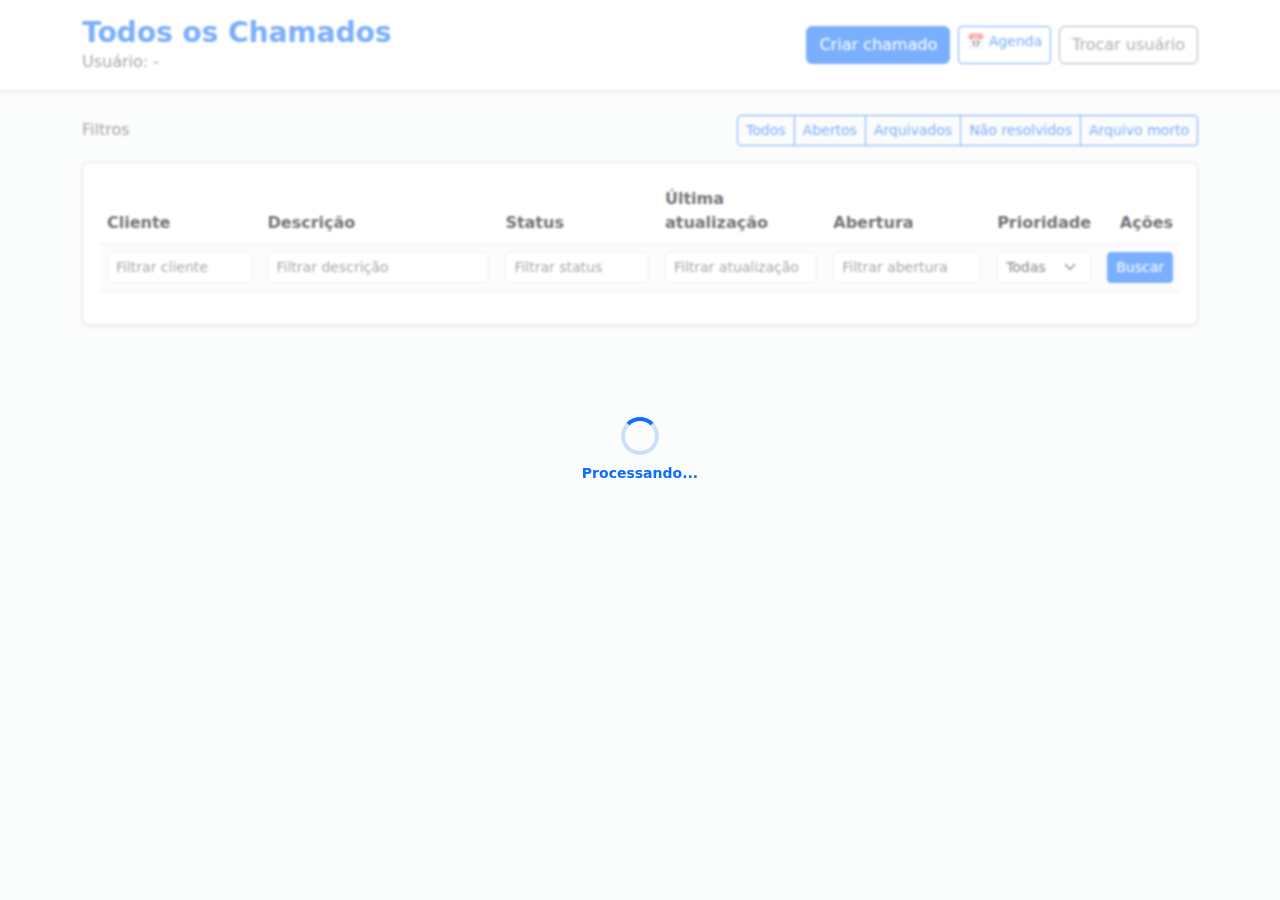
<file: index.html>
<!doctype html>
<html lang="pt-BR">
  <head>
    <meta charset="UTF-8" />
    <meta name="viewport" content="width=device-width, initial-scale=1.0" />
    <title>Painel de Chamados</title>
    <link
      href="https://cdn.jsdelivr.net/npm/bootstrap@5.3.3/dist/css/bootstrap.min.css"
      rel="stylesheet"
    />
    <link rel="stylesheet" href="assets/styles/main.css" />
  </head>
  <body class="bg-light">
    <header class="bg-white border-bottom shadow-sm">
      <div class="container py-3">
        <div class="d-flex align-items-center justify-content-between flex-wrap gap-2">
          <div>
            <h1 class="h3 mb-0 fw-semibold text-primary">Todos os Chamados</h1>
            <p class="text-muted mb-0" id="nome-usuario-cabecalho">Usuário: -</p>
          </div>
          <div class="d-flex gap-2">
            <a href="admin.html" class="btn btn-outline-primary d-none" id="btn-projetos">Projetos</a>
            <a href="create.html" class="btn btn-primary">Criar chamado</a>
            <a href="agenda.html" class="btn btn-outline-primary btn-sm" id="btn-agenda">📅 Agenda</a>
            <a href="cadastro-cliente.html" class="btn btn-outline-primary d-none" data-acao-admin="cadastrar-usuario">Cadastrar cliente</a>
            <a href="login.html" class="btn btn-outline-secondary" id="btn-trocar-usuario">Trocar usuário</a>
          </div>
        </div>
      </div>
    </header>

    <main class="container py-4">
      <section class="mb-5">
        <div class="d-flex align-items-center justify-content-between mb-3">
          <p class="text-muted mb-0">Filtros</p>
          <div class="btn-group" role="group" aria-label="Filtros rápidos">
            <button class="btn btn-outline-primary btn-sm" data-filter="status" data-value="">Todos</button>
            <button class="btn btn-outline-primary btn-sm" data-filter="status" data-value="Aberto">Abertos</button>
            <button class="btn btn-outline-primary btn-sm" data-filter="status" data-value="Arquivado">Arquivados</button>
            <button class="btn btn-outline-primary btn-sm" data-filter="status" data-value="Não resolvido">Não resolvidos</button>
            <button class="btn btn-outline-primary btn-sm" data-filter="status" data-value="Arquivo morto">Arquivo morto</button>
          </div>
        </div>

        <div class="card shadow-sm">
          <div class="card-body">
            <div class="table-responsive">
              <table class="table table-hover align-middle" id="table-chamados">
                <thead>
                  <tr>
                    <th scope="col" class="col-2">Cliente</th>
                    <th scope="col" class="col-3">Descrição</th>
                    <th scope="col" class="col-2">Status</th>
                    <th scope="col" class="col-2">Última atualização</th>
                    <th scope="col" class="col-2">Abertura</th>
                    <th scope="col" class="col-1 text-center">Prioridade</th>
                    <th scope="col" class="col-1 text-end">Ações</th>
                  </tr>
                  <tr class="filters-row">
                    <th><input type="text" class="form-control form-control-sm filter-input" data-column="client" placeholder="Filtrar cliente" /></th>
                    <th><input type="text" class="form-control form-control-sm filter-input" data-column="summary" placeholder="Filtrar descrição" /></th>
                    <th><input type="text" class="form-control form-control-sm filter-input" data-column="status" placeholder="Filtrar status" /></th>
                    <th><input type="text" class="form-control form-control-sm filter-input" data-column="lastUpdate" placeholder="Filtrar atualização" /></th>
                    <th><input type="text" class="form-control form-control-sm filter-input" data-column="openedAt" placeholder="Filtrar abertura" /></th>
                    <th>
                      <select class="form-select form-select-sm filter-select" data-column="priority">
                        <option value="">Todas</option>
                        <option value="Alta">Alta</option>
                        <option value="Média">Média</option>
                        <option value="Baixa">Baixa</option>
                      </select>
                    </th>
                    <th class="text-end"><button class="btn btn-primary btn-sm" id="btn-buscar-chamados">Buscar</button></th>
                  </tr>
                </thead>
                <tbody id="lista-chamados"></tbody>
              </table>
            </div>
          </div>
        </div>
      </section>

      <section>
        <div class="row g-3" id="grid-chamados-abertos"></div>
      </section>
    </main>

    <script src="https://cdn.jsdelivr.net/npm/bootstrap@5.3.3/dist/js/bootstrap.bundle.min.js"></script>
    <script src="assets/scripts/main.js"></script>
  </body>
</html>
</file>
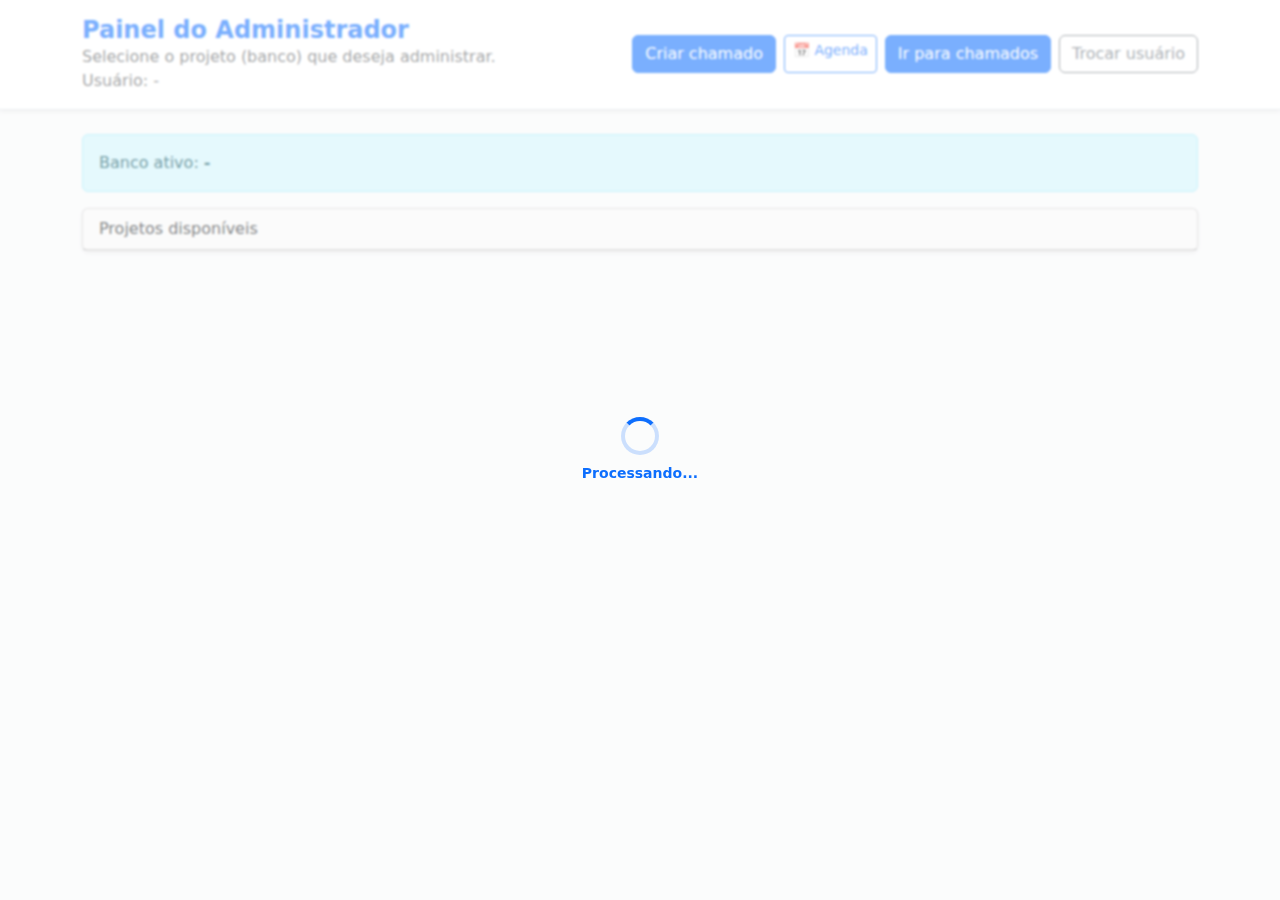
<file: admin.html>
<!doctype html>
<html lang="pt-BR">
  <head>
    <meta charset="UTF-8" />
    <meta name="viewport" content="width=device-width, initial-scale=1.0" />
    <title>Painel do Administrador</title>
    <link href="https://cdn.jsdelivr.net/npm/bootstrap@5.3.3/dist/css/bootstrap.min.css" rel="stylesheet" />
    <link rel="stylesheet" href="assets/styles/main.css" />
  </head>
  <body class="bg-light">
    <header class="bg-white border-bottom shadow-sm">
      <div class="container py-3 d-flex justify-content-between align-items-center">
        <div>
          <h1 class="h4 mb-0 fw-semibold text-primary">Painel do Administrador</h1>
          <p class="text-muted mb-0">Selecione o projeto (banco) que deseja administrar.</p>
          <p class="text-muted mb-0" id="nome-usuario-cabecalho">Usuário: -</p>
        </div>
        <div class="d-flex gap-2">
          <a href="create.html" class="btn btn-primary">Criar chamado</a>
          <a href="agenda.html" class="btn btn-outline-primary btn-sm">📅 Agenda</a>
          <a href="index.html" class="btn btn-primary">Ir para chamados</a>
          <a href="login.html" class="btn btn-outline-secondary" id="btn-trocar-usuario">Trocar usuário</a>
        </div>
      </div>
    </header>

    <main class="container py-4" id="pagina-admin">
      <div class="alert alert-info">
        Banco ativo: <strong id="banco-atual-admin">-</strong>
      </div>
      <div class="card shadow-sm">
        <div class="card-header">Projetos disponíveis</div>
        <div class="list-group list-group-flush" id="lista-projetos-admin"></div>
      </div>
    </main>

    <script src="https://cdn.jsdelivr.net/npm/bootstrap@5.3.3/dist/js/bootstrap.bundle.min.js"></script>
    <script src="assets/scripts/main.js"></script>
  </body>
</html>
</file>
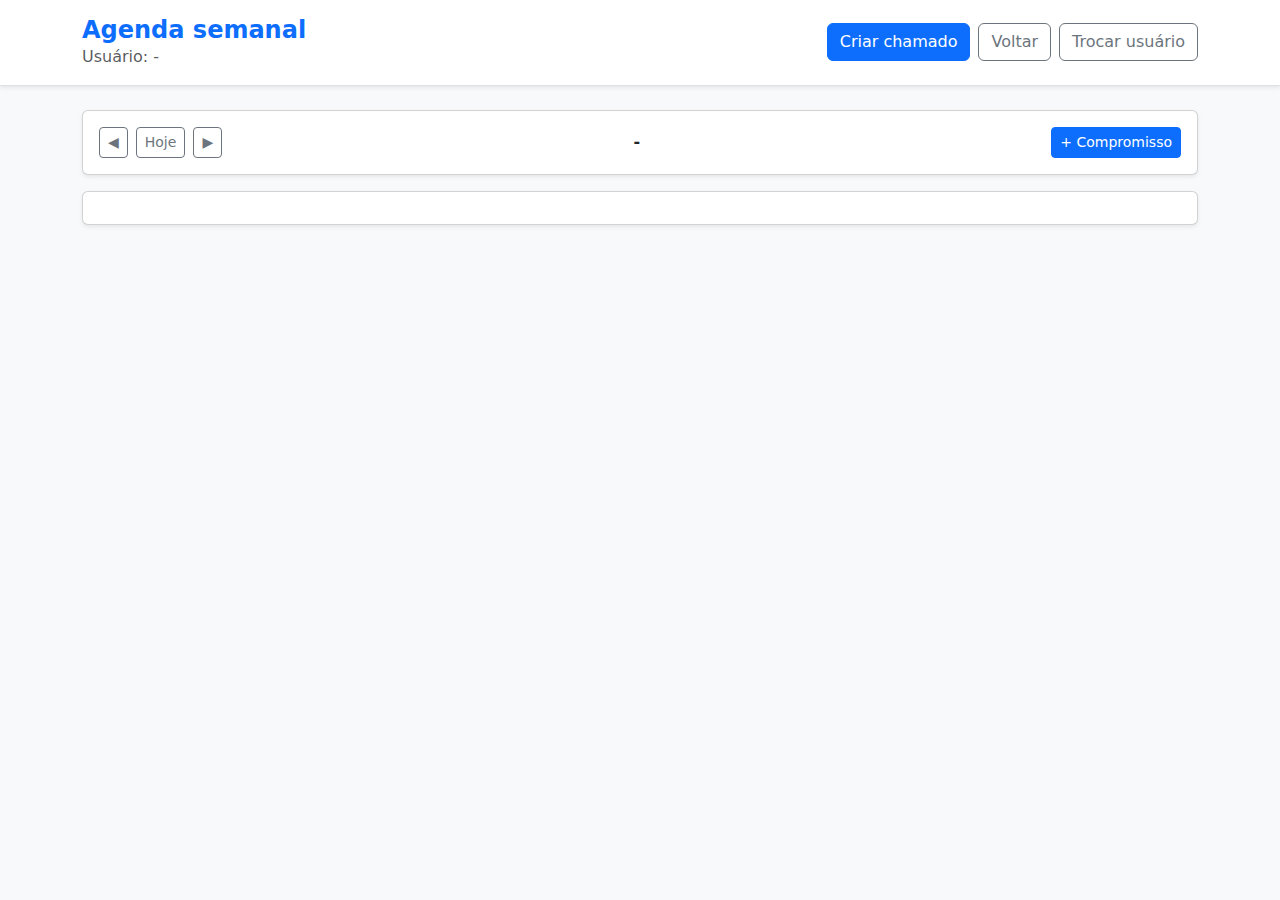
<file: agenda.html>
<!doctype html>
<html lang="pt-BR">
  <head>
    <meta charset="UTF-8" />
    <meta name="viewport" content="width=device-width, initial-scale=1.0" />
    <title>Agenda Semanal</title>
    <link href="https://cdn.jsdelivr.net/npm/bootstrap@5.3.3/dist/css/bootstrap.min.css" rel="stylesheet" />
    <link rel="stylesheet" href="assets/styles/main.css" />
  </head>
  <body class="bg-light">
    <header class="bg-white border-bottom shadow-sm">
      <div class="container py-3 d-flex justify-content-between align-items-center flex-wrap gap-2">
        <div>
          <h1 class="h4 mb-0 fw-semibold text-primary">Agenda semanal</h1>
          <p class="text-muted mb-0" id="nome-usuario-cabecalho">Usuário: -</p>
        </div>
        <div class="d-flex gap-2">
          <a href="create.html" class="btn btn-primary">Criar chamado</a>
          <a href="index.html" class="btn btn-outline-secondary">Voltar</a>
          <a href="login.html" class="btn btn-outline-secondary" id="btn-trocar-usuario">Trocar usuário</a>
        </div>
      </div>
    </header>

    <main class="container py-4" id="pagina-agenda">
      <div class="card shadow-sm mb-3">
        <div class="card-body d-flex align-items-center justify-content-between flex-wrap gap-2">
          <div class="d-flex align-items-center gap-2">
            <button type="button" class="btn btn-outline-secondary btn-sm" id="btn-semana-anterior">◀</button>
            <button type="button" class="btn btn-outline-secondary btn-sm" id="btn-semana-atual">Hoje</button>
            <button type="button" class="btn btn-outline-secondary btn-sm" id="btn-proxima-semana">▶</button>
          </div>
          <strong id="agenda-intervalo-semana">-</strong>
          <button type="button" class="btn btn-primary btn-sm" id="btn-novo-compromisso">+ Compromisso</button>
        </div>
      </div>

      <div class="card shadow-sm">
        <div class="card-body agenda-wrapper" id="agenda-semanal-grid"></div>
      </div>
    </main>

    <div class="modal fade" id="modal-compromisso" tabindex="-1" aria-hidden="true">
      <div class="modal-dialog modal-dialog-centered">
        <div class="modal-content">
          <form id="form-compromisso-agenda">
            <div class="modal-header">
              <h2 class="modal-title fs-5" id="titulo-modal-compromisso">Novo compromisso</h2>
              <button type="button" class="btn-close" data-bs-dismiss="modal" aria-label="Fechar"></button>
            </div>
            <div class="modal-body">
              <div class="vstack gap-3">
                <div>
                  <label for="agenda-titulo" class="form-label">Título</label>
                  <input type="text" class="form-control" id="agenda-titulo" required />
                </div>
                <div>
                  <label for="agenda-dia" class="form-label">Dia</label>
                  <input type="date" class="form-control" id="agenda-dia" required />
                </div>
                <div>
                  <label for="agenda-hora-inicio" class="form-label">Hora de início</label>
                  <input type="time" class="form-control" id="agenda-hora-inicio" step="1800" required />
                </div>
                <div>
                  <label for="agenda-duracao" class="form-label">Duração (minutos)</label>
                  <input type="number" class="form-control" id="agenda-duracao" min="30" step="30" required />
                  <small class="text-muted">Use blocos de 30 minutos (30, 60, 90, 120...)</small>
                </div>
              </div>
            </div>
            <div class="modal-footer d-flex justify-content-between">
              <button type="button" class="btn btn-outline-danger d-none" id="btn-excluir-compromisso">Excluir</button>
              <div class="d-flex gap-2 ms-auto">
                <button type="button" class="btn btn-outline-secondary" data-bs-dismiss="modal">Cancelar</button>
                <button type="submit" class="btn btn-primary">Salvar</button>
              </div>
            </div>
          </form>
        </div>
      </div>
    </div>

    <script src="https://cdn.jsdelivr.net/npm/bootstrap@5.3.3/dist/js/bootstrap.bundle.min.js"></script>
    <script src="assets/scripts/main.js"></script>
  </body>
</html>
</file>
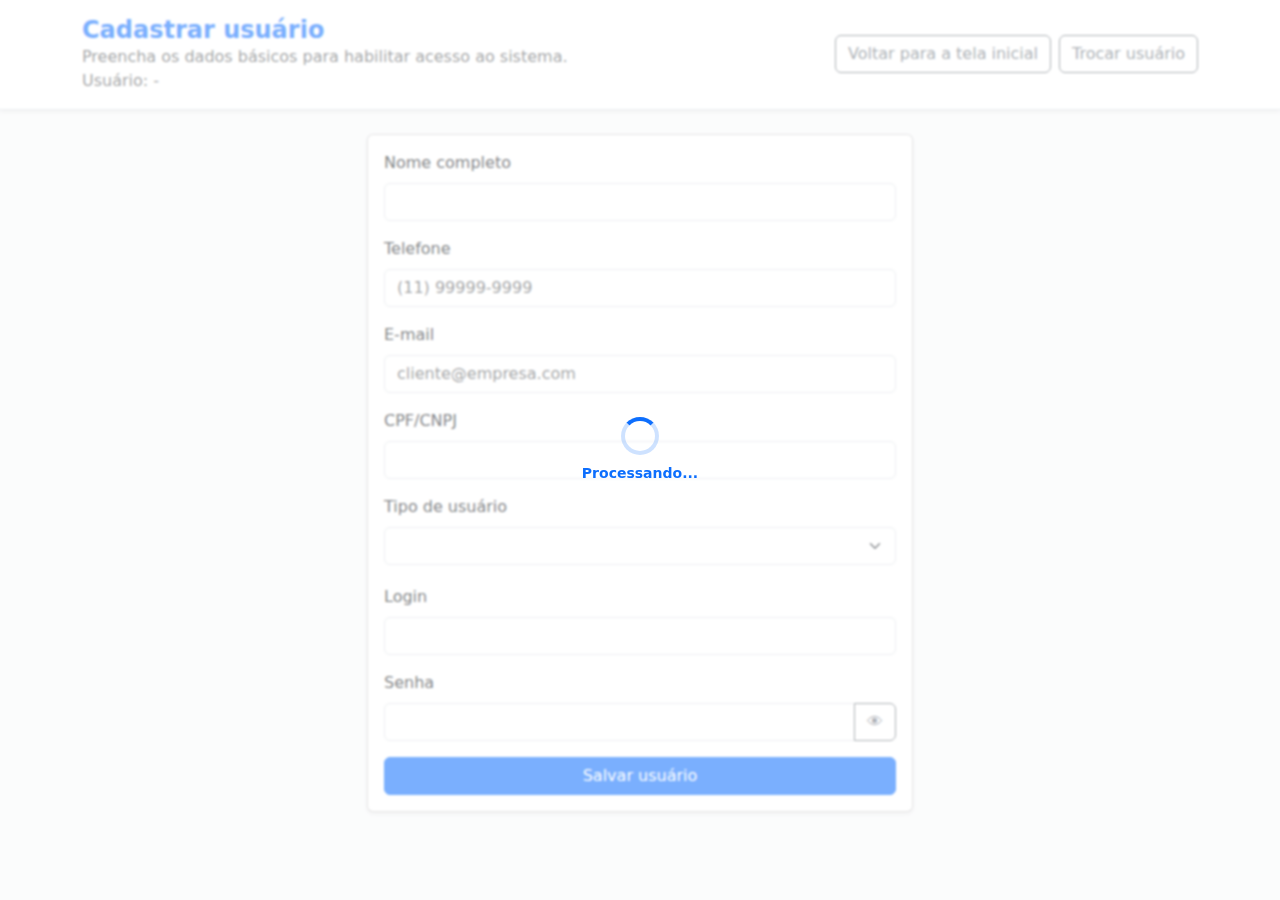
<file: cadastro-cliente.html>
<!doctype html>
<html lang="pt-BR">
  <head>
    <meta charset="UTF-8" />
    <meta name="viewport" content="width=device-width, initial-scale=1.0" />
    <title>Cadastrar Usuário</title>
    <link
      href="https://cdn.jsdelivr.net/npm/bootstrap@5.3.3/dist/css/bootstrap.min.css"
      rel="stylesheet"
    />
    <link rel="stylesheet" href="assets/styles/main.css" />
  </head>
  <body class="bg-light">
    <header class="bg-white border-bottom shadow-sm">
      <div class="container py-3 d-flex justify-content-between align-items-center">
        <div>
          <h1 class="h4 mb-0 fw-semibold text-primary">Cadastrar usuário</h1>
          <p class="text-muted mb-0">Preencha os dados básicos para habilitar acesso ao sistema.</p>
          <p class="text-muted mb-0" id="nome-usuario-cabecalho">Usuário: -</p>
        </div>
        <div class="d-flex gap-2">
          <a href="index.html" class="btn btn-outline-secondary" id="link-voltar-cadastro">Voltar para a tela inicial</a>
          <a href="login.html" class="btn btn-outline-secondary" id="btn-trocar-usuario">Trocar usuário</a>
        </div>
      </div>
    </header>

    <main class="container py-4" id="pagina-cadastro-cliente">
      <div class="row justify-content-center">
        <div class="col-12 col-lg-8 col-xl-6">
          <div class="card shadow-sm">
            <div class="card-body">


              <div class="alert d-none" id="alerta-cadastro-cliente" role="status" aria-live="polite"></div>

              <form id="form-cadastro-cliente" class="vstack gap-3">
                <div>
                  <label for="campo-cadastro-nome" class="form-label">Nome completo</label>
                  <input type="text" id="campo-cadastro-nome" class="form-control" required />
                </div>

                <div>
                  <label for="campo-cadastro-telefone" class="form-label">Telefone</label>
                  <input type="text" id="campo-cadastro-telefone" class="form-control" placeholder="(11) 99999-9999" />
                </div>

                <div>
                  <label for="campo-cadastro-email" class="form-label">E-mail</label>
                  <input type="email" id="campo-cadastro-email" class="form-control" placeholder="cliente@empresa.com" />
                </div>

                <div>
                  <label for="campo-cadastro-documento" class="form-label">CPF/CNPJ</label>
                  <input type="text" id="campo-cadastro-documento" class="form-control" />
                </div>

                <div>
                  <label for="campo-cadastro-tipo" class="form-label">Tipo de usuário</label>
                  <select id="campo-cadastro-tipo" class="form-select" required></select>
                  <div class="form-text" id="texto-ajuda-tipo-cadastro"></div>
                </div>

                <div>
                  <label for="campo-cadastro-login" class="form-label">Login</label>
                  <input type="text" id="campo-cadastro-login" class="form-control" required />
                </div>

                <div>
                  <label for="campo-cadastro-senha" class="form-label">Senha</label>
                  <div class="input-group">
                    <input type="password" id="campo-cadastro-senha" class="form-control" required />
                    <button class="btn btn-outline-secondary" type="button" data-toggle-password="#campo-cadastro-senha" aria-label="Mostrar senha" aria-pressed="false">👁</button>
                  </div>
                </div>

                <button type="submit" class="btn btn-primary">Salvar usuário</button>
              </form>
            </div>
          </div>
        </div>
      </div>
    </main>

    <script src="https://cdn.jsdelivr.net/npm/bootstrap@5.3.3/dist/js/bootstrap.bundle.min.js"></script>
    <script src="assets/scripts/main.js"></script>
  </body>
</html>
</file>
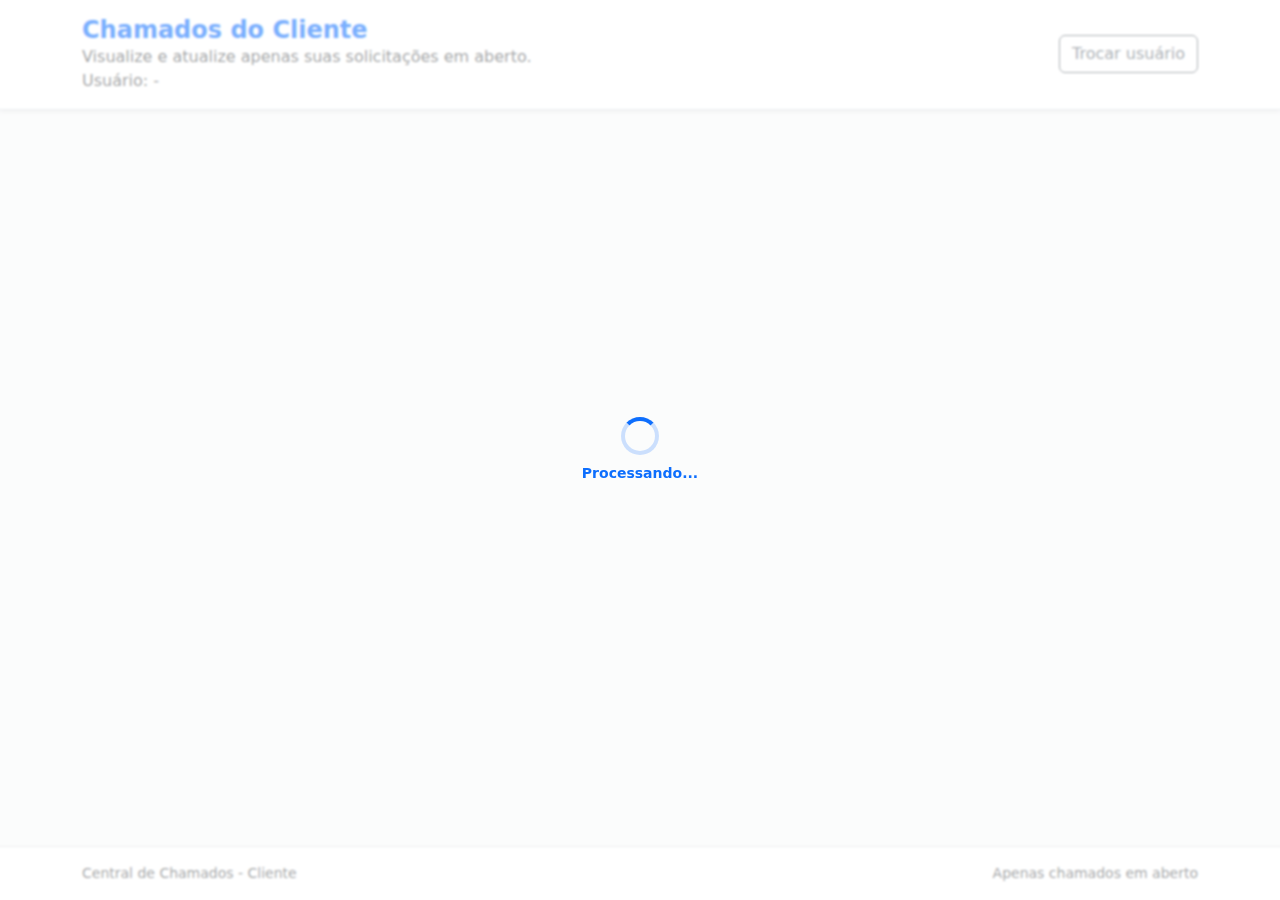
<file: cliente.html>
<!doctype html>
<html lang="pt-BR">
  <head>
    <meta charset="UTF-8" />
    <meta name="viewport" content="width=device-width, initial-scale=1.0" />
    <title>Meus Chamados em Aberto</title>
    <link
      href="https://cdn.jsdelivr.net/npm/bootstrap@5.3.3/dist/css/bootstrap.min.css"
      rel="stylesheet"
    />
    <link rel="stylesheet" href="assets/styles/main.css" />
  </head>
  <body class="bg-light">
    <header class="bg-white border-bottom shadow-sm">
      <div
        class="container py-3 d-flex justify-content-between align-items-center"
      >
        <div>
          <h1 class="h4 mb-0 fw-semibold text-primary">Chamados do Cliente</h1>
          <p class="text-muted mb-0">
            Visualize e atualize apenas suas solicitações em aberto.
          </p>
          <p class="text-muted mb-0" id="nome-usuario-cabecalho">Usuário: -</p>
        </div>
        <div class="d-flex gap-2">
          <a
            href="login.html"
            class="btn btn-outline-secondary"
            id="btn-trocar-usuario-cliente"
            >Trocar usuário</a
          >
        </div>
      </div>
    </header>

    <main class="container py-4" id="pagina-cliente">
      <div class="row mb-3">
      </div>
      <div class="row g-3" id="lista-chamados-cliente"></div>
    </main>

    <footer class="border-top bg-white py-3 mt-4 fixed-bottom" >
      <div class="container d-flex justify-content-between align-items-center">
        <span class="text-muted small">Central de Chamados - Cliente</span>
        <span class="text-muted small">Apenas chamados em aberto</span>
      </div>
    </footer>

    <script src="https://cdn.jsdelivr.net/npm/bootstrap@5.3.3/dist/js/bootstrap.bundle.min.js"></script>
    <script src="assets/scripts/main.js"></script>
  </body>
</html>
</file>
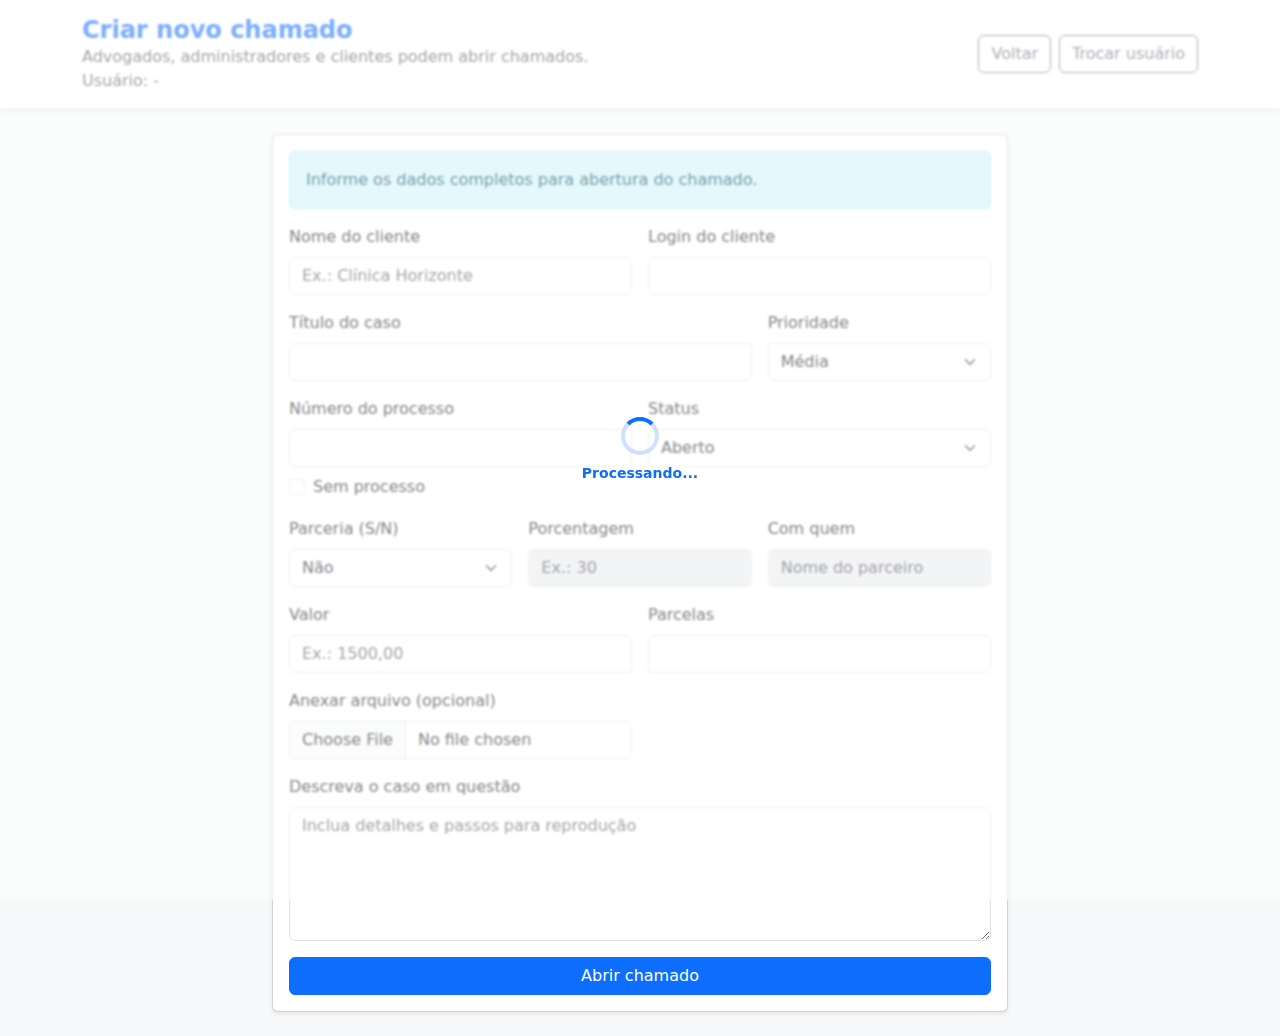
<file: create.html>
<!doctype html>
<html lang="pt-BR">
  <head>
    <meta charset="UTF-8" />
    <meta name="viewport" content="width=device-width, initial-scale=1.0" />
    <title>Novo Chamado</title>
    <link
      href="https://cdn.jsdelivr.net/npm/bootstrap@5.3.3/dist/css/bootstrap.min.css"
      rel="stylesheet"
    />
    <link rel="stylesheet" href="assets/styles/main.css" />
  </head>
  <body class="bg-light">
    <header class="bg-white border-bottom shadow-sm">
      <div
        class="container py-3 d-flex justify-content-between align-items-center"
      >
        <div>
          <h1 class="h4 mb-0 fw-semibold text-primary">Criar novo chamado</h1>
          <p class="text-muted mb-0">
            Advogados, administradores e clientes podem abrir chamados.
          </p>
          <p class="text-muted mb-0" id="nome-usuario-cabecalho">Usuário: -</p>
        </div>
        <div class="d-flex gap-2">
          <a href="index.html" class="btn btn-outline-secondary" id="link-voltar-criacao">Voltar</a>
          <a href="cadastro-cliente.html" class="btn btn-outline-primary d-none" data-acao-admin="cadastrar-usuario">Cadastrar usuário</a>
          <a href="login.html" class="btn btn-outline-secondary" id="btn-trocar-usuario">Trocar usuário</a>
        </div>
      </div>
    </header>

    <main class="container py-4" id="pagina-criacao">
      <div class="row justify-content-center">
        <div class="col-12 col-lg-10 col-xl-8">
          <div class="card shadow-sm">
            <div class="card-body">
              <div class="alert alert-info" id="alerta-criacao" role="status">
                Informe os dados completos para abertura do chamado.
              </div>
              <div class="mb-3">
                <a href="cadastro-cliente.html" class="btn btn-outline-primary d-none" id="btn-cadastrar-cliente">Cadastrar cliente</a>
              </div>
              <form id="form-criar-chamado" class="vstack gap-3">
                <div class="row g-3">
                  <div class="col-12 col-md-6">
                    <label for="campo-cliente" class="form-label"
                      >Nome do cliente</label
                    >
                    <input
                      type="text"
                      id="campo-cliente"
                      class="form-control"
                      placeholder="Ex.: Clínica Horizonte"
                      required
                    />
                  </div>
                  <div class="col-12 col-md-6">
                    <label for="campo-login-cliente" class="form-label"
                      >Login do cliente</label
                    >
                    <input
                      type="text"
                      id="campo-login-cliente"
                      class="form-control"
                      required
                    />
                  </div>
                </div>

                <div class="row g-3">
                  <div class="col-12 col-md-8">
                    <label for="campo-resumo" class="form-label">Título do caso</label>
                    <input type="text" id="campo-resumo" class="form-control" required/>
                  </div>
                  <div class="col-12 col-md-4">
                    <label for="campo-prioridade" class="form-label"
                      >Prioridade</label
                    >
                    <select id="campo-prioridade" class="form-select" required>
                      <option value="Alta">Alta</option>
                      <option value="Média" selected>Média</option>
                      <option value="Baixa">Baixa</option>
                    </select>
                  </div>
                </div>

                <div class="row g-3">
                  <div class="col-12 col-md-6">
                    <label for="campo-processo" class="form-label">Número do processo</label>
                    <input type="text" id="campo-processo" class="form-control"/>

                    <div class="form-check mt-2">
                      <input class="form-check-input" type="checkbox" id="campo-sem-processo"/>
                      <label class="form-check-label" for="campo-sem-processo">
                        Sem processo
                      </label>
                    </div>
                  </div>
                  <div class="col-12 col-md-6">
                    <label for="campo-status" class="form-label">Status</label>
                    <select id="campo-status" class="form-select">
                      <option value="Aberto" selected>Aberto</option>
                      <option value="Em andamento">Em andamento</option>
                      <option value="Concluído">Concluído</option>
                      <option value="Arquivado">Arquivado</option>
                      <option value="Não resolvido">Não resolvido</option>
                      <option value="Arquivado e não resolvido">Arquivado e não resolvido</option>
                      <option value="Arquivo morto">Arquivo morto</option>
                    </select>
                  </div>
                </div>

                <div class="row g-3">
                  <div class="col-12 col-md-4">
                    <label for="campo-parceria" class="form-label">Parceria (S/N)</label>
                    <select id="campo-parceria" class="form-select">
                      <option value="Nao" selected>Não</option>
                      <option value="Sim">Sim</option>
                    </select>
                  </div>
                  <div class="col-12 col-md-4">
                    <label for="campo-parceria-porcentagem" class="form-label">Porcentagem</label>
                    <input type="number" min="0" max="100" id="campo-parceria-porcentagem" class="form-control" placeholder="Ex.: 30" disabled/>
                  </div>
                  <div class="col-12 col-md-4">
                    <label for="campo-parceria-com" class="form-label">Com quem</label>
                    <input type="text" id="campo-parceria-com" class="form-control" placeholder="Nome do parceiro" disabled/>
                  </div>
                </div>

                <div class="row g-3">
                  <div class="col-12 col-md-6">
                    <label for="campo-valor-inicial" class="form-label">Valor</label>
                    <input type="number" min="0" step="0.01" id="campo-valor-inicial" class="form-control" placeholder="Ex.: 1500,00" />
                  </div>
                  <div class="col-12 col-md-6">
                    <label for="campo-parcelas-iniciais" class="form-label">Parcelas</label>
                    <input type="number" min="1" step="1" id="campo-parcelas-iniciais" class="form-control"/>
                  </div>
                </div>

                <div class="row g-3">
                  <div class="col-12 col-md-6">
                    <label for="campo-anexo" class="form-label"
                      >Anexar arquivo (opcional)</label
                    >
                    <input
                      class="form-control"
                      type="file"
                      id="campo-anexo"
                    />
                  </div>
                </div>

                <div>
                  <label for="campo-descricao" class="form-label"
                    >Descreva o caso em questão</label
                  >
                  <textarea
                    id="campo-descricao"
                    class="form-control"
                    rows="5"
                    placeholder="Inclua detalhes e passos para reprodução"
                    required
                  ></textarea>
                </div>

                <button type="submit" class="btn btn-primary">
                  Abrir chamado
                </button>
              </form>
            </div>
          </div>
        </div>
      </div>
    </main>

    <script src="https://cdn.jsdelivr.net/npm/bootstrap@5.3.3/dist/js/bootstrap.bundle.min.js"></script>
    <script src="assets/scripts/main.js"></script>
  </body>
</html>
</file>
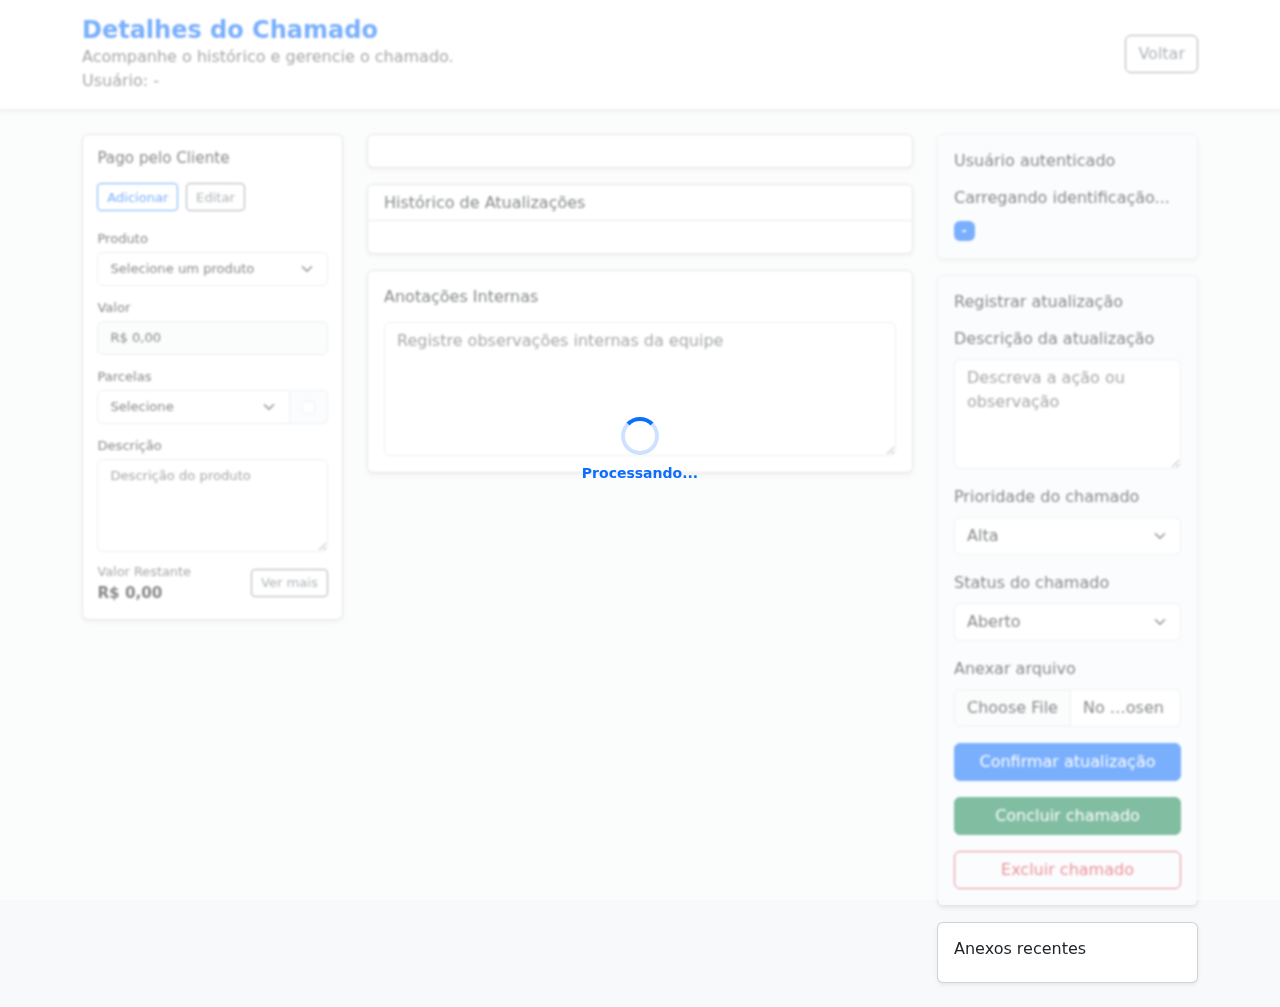
<file: details.html>
<!doctype html>
<html lang="pt-BR">
  <head>
    <meta charset="UTF-8" />
    <meta name="viewport" content="width=device-width, initial-scale=1.0" />
    <title>Detalhes do Chamado</title>
    <link
      href="https://cdn.jsdelivr.net/npm/bootstrap@5.3.3/dist/css/bootstrap.min.css"
      rel="stylesheet"
    />
    <link rel="stylesheet" href="assets/styles/main.css" />
  </head>
  <body class="bg-light">
    <header class="bg-white border-bottom shadow-sm">
      <div
        class="container py-3 d-flex justify-content-between align-items-center"
      >
        <div>
          <h1 class="h4 mb-0 fw-semibold text-primary">Detalhes do Chamado</h1>
          <p class="text-muted mb-0">Acompanhe o histórico e gerencie o chamado.</p>
          <p class="text-muted mb-0" id="nome-usuario-cabecalho">Usuário: -</p>
        </div>
        <a href="index.html" class="btn btn-outline-secondary">Voltar</a>
      </div>
    </header>

    <main class="container py-4" id="detalhes-chamado">
      <div class="row g-4">
        <div class="col-12 col-lg-3">
          <div class="vstack gap-3 mb-3" id="painel-financeiro">
            <div class="card shadow-sm financeiro-card d-none" id="card-financeiro-escritorio">
              <div class="card-body">
                <div class="d-flex align-items-center justify-content-between gap-3 flex-wrap mb-3">
                  <h2 class="h6 mb-0">Pago pelo Escritório</h2>
                  <div class="d-flex gap-2 flex-wrap">
                    <button type="button" class="btn btn-outline-primary btn-sm" id="btn-adicionar-financeiro-escritorio">
                      Adicionar
                    </button>
                    <button type="button" class="btn btn-outline-secondary btn-sm" id="btn-editar-financeiro-escritorio">
                      Editar
                    </button>
                  </div>
                </div>

                <div class="row g-3">
                  <div class="col-12">
                    <label for="financeiro-escritorio-produto" class="form-label">Produto</label>
                    <select class="form-select" id="financeiro-escritorio-produto">
                      <option value="">Selecione um produto</option>
                    </select>
                  </div>

                  <div class="col-12 col-md-6">
                    <label class="form-label">Valor</label>
                    <div class="form-control bg-body-tertiary" id="financeiro-escritorio-valor">R$ 0,00</div>
                  </div>

                  <div class="col-12 col-md-6">
                    <label for="financeiro-escritorio-parcela" class="form-label">Parcelas</label>
                    <div class="input-group">
                      <select class="form-select" id="financeiro-escritorio-parcela">
                        <option value="">Selecione</option>
                      </select>
                      <span class="input-group-text">
                        <input class="form-check-input mt-0" type="checkbox" id="financeiro-escritorio-parcela-paga" aria-label="Parcela paga" />
                      </span>
                    </div>
                  </div>

                  <div class="col-12">
                    <label class="form-label">Descrição</label>
                    <textarea class="form-control" id="financeiro-escritorio-descricao" rows="4" placeholder="Descrição do produto"></textarea>
                  </div>

                  <div class="col-12 d-flex align-items-center justify-content-between gap-3 flex-wrap">
                    <div>
                      <span class="text-muted d-block small">Valor Restante</span>
                      <strong id="financeiro-escritorio-restante">R$ 0,00</strong>
                    </div>
                    <button type="button" class="btn btn-outline-secondary btn-sm" id="btn-ver-mais-escritorio">
                      Ver mais
                    </button>
                  </div>
                </div>
              </div>
            </div>

            <div class="card shadow-sm financeiro-card" id="card-financeiro-cliente">
              <div class="card-body">
                <div class="d-flex align-items-center justify-content-between gap-3 flex-wrap mb-3">
                  <h2 class="h6 mb-0">Pago pelo Cliente</h2>
                  <div class="d-flex gap-2 flex-wrap">
                    <button type="button" class="btn btn-outline-primary btn-sm" id="btn-adicionar-financeiro-cliente">
                      Adicionar
                    </button>
                    <button type="button" class="btn btn-outline-secondary btn-sm" id="btn-editar-financeiro-cliente">
                      Editar
                    </button>
                  </div>
                </div>

                <div class="row g-3">
                  <div class="col-12">
                    <label for="financeiro-cliente-produto" class="form-label">Produto</label>
                    <select class="form-select" id="financeiro-cliente-produto">
                      <option value="">Selecione um produto</option>
                    </select>
                  </div>

                  <div class="col-12 col-md-6">
                    <label class="form-label">Valor</label>
                    <div class="form-control bg-body-tertiary" id="financeiro-cliente-valor">R$ 0,00</div>
                  </div>

                  <div class="col-12 col-md-6">
                    <label for="financeiro-cliente-parcela" class="form-label">Parcelas</label>
                    <div class="input-group">
                      <select class="form-select" id="financeiro-cliente-parcela">
                        <option value="">Selecione</option>
                      </select>
                      <span class="input-group-text">
                        <input class="form-check-input mt-0" type="checkbox" id="financeiro-cliente-parcela-paga" aria-label="Parcela paga" />
                      </span>
                    </div>
                  </div>

                  <div class="col-12">
                    <label class="form-label">Descrição</label>
                    <textarea class="form-control" id="financeiro-cliente-descricao" rows="4" placeholder="Descrição do produto"></textarea>
                  </div>

                  <div class="col-12 d-flex align-items-center justify-content-between gap-3 flex-wrap">
                    <div>
                      <span class="text-muted d-block small">Valor Restante</span>
                      <strong id="financeiro-cliente-restante">R$ 0,00</strong>
                    </div>
                    <button type="button" class="btn btn-outline-secondary btn-sm" id="btn-ver-mais-cliente">
                      Ver mais
                    </button>
                  </div>
                </div>
              </div>
            </div>
          </div>
        </div>

        <div class="col-12 col-lg-6">
          <div class="card shadow-sm mb-3">
            <div class="card-body" id="cabecalho-chamado"></div>
          </div>

          <div class="card shadow-sm">
            <div
              class="card-header bg-white d-flex align-items-center justify-content-between"
            >
              <h2 class="h6 mb-0">Histórico de Atualizações</h2>
              <div class="d-flex align-items-center gap-2 flex-wrap justify-content-end">
                <button type="button" class="btn btn-outline-secondary btn-sm d-none" id="btn-imprimir-historico">
                  Imprimir relatório
                </button>
                <span class="badge bg-info text-dark badge-role" id="badge-status"></span>
              </div>
            </div>
            <div class="card-body">
              <div class="timeline" id="lista-historico"></div>
            </div>
          </div>

          <div class="card shadow-sm mt-3" id="card-anotacoes-internas">
            <div class="card-body">
              <h2 class="h6 mb-3">Anotações Internas</h2>
              <textarea
                id="anotacoes-internas-chamado"
                class="form-control"
                rows="5"
                placeholder="Registre observações internas da equipe"
              ></textarea>
            </div>
          </div>
        </div>

        <div class="col-12 col-lg-3">
          <div class="card shadow-sm form-section mb-3">
            <div class="card-body">
              <h2 class="h6 mb-3">Usuário autenticado</h2>
              <p class="mb-2" id="texto-identificacao">Carregando identificação...</p>
              <span class="badge bg-primary" id="badge-identificacao">-</span>
            </div>
          </div>

          <div class="card shadow-sm form-section mb-3" id="cartao-atualizacao">
            <div class="card-body">
              <h2 class="h6 mb-3">Registrar atualização</h2>
              <form id="form-atualizacao" class="vstack gap-3">
                <div>
                  <label for="descricaoAtualizacao" class="form-label">Descrição da atualização</label>
                  <textarea
                    id="descricaoAtualizacao"
                    class="form-control"
                    rows="4"
                    placeholder="Descreva a ação ou observação"
                    required
                  ></textarea>
                </div>

                <div id="container-prioridade">
                  <label for="prioridadeAtualizacao" class="form-label">Prioridade do chamado</label>
                  <select id="prioridadeAtualizacao" class="form-select" required>
                    <option value="Alta">Alta</option>
                    <option value="Média">Média</option>
                    <option value="Baixa">Baixa</option>
                  </select>
                </div>

                <div id="container-status">
                  <label for="statusAtualizacao" class="form-label">Status do chamado</label>
                  <select id="statusAtualizacao" class="form-select" required>
                    <option value="Aberto">Aberto</option>
                    <option value="Em andamento">Em andamento</option>
                    <option value="Concluído">Concluído</option>
                  </select>
                </div>

                <div>
                  <label for="anexoAtualizacao" class="form-label">Anexar arquivo</label>
                  <input class="form-control" type="file" id="anexoAtualizacao" />
                </div>

                <button type="submit" class="btn btn-primary w-100">Confirmar atualização</button>
                <button type="button" class="btn btn-success w-100" id="btn-concluir-chamado">Concluir chamado</button>
                <button type="button" class="btn btn-outline-danger w-100" id="btn-excluir-chamado">Excluir chamado</button>
              </form>
            </div>
          </div>

          <div class="card shadow-sm mt-3">
            <div class="card-body">
              <h2 class="h6 mb-2">Anexos recentes</h2>
              <ul class="list-group list-group-flush" id="lista-anexos"></ul>
            </div>
          </div>
        </div>
      </div>
    </main>

    <div class="modal fade" id="modal-financeiro" tabindex="-1" aria-hidden="true">
      <div class="modal-dialog modal-dialog-centered">
        <div class="modal-content">
          <form id="form-financeiro">
            <div class="modal-header">
              <h2 class="modal-title fs-5" id="titulo-modal-financeiro">Adicionar item financeiro</h2>
              <button type="button" class="btn-close" data-bs-dismiss="modal" aria-label="Fechar"></button>
            </div>
            <div class="modal-body">
              <div class="vstack gap-3">
                <div>
                  <label for="modal-financeiro-produto" class="form-label">Produto</label>
                  <input type="text" class="form-control" id="modal-financeiro-produto" required />
                </div>

                <div>
                  <label for="modal-financeiro-valor" class="form-label">Valor</label>
                  <input type="number" class="form-control" id="modal-financeiro-valor" min="0" step="0.01" required />
                </div>

                <div>
                  <label for="modal-financeiro-parcelas" class="form-label">Número de parcelas</label>
                  <input type="number" class="form-control" id="modal-financeiro-parcelas" min="1" step="1" required />
                </div>

                <div>
                  <label for="modal-financeiro-descricao" class="form-label">Descrição</label>
                  <textarea class="form-control" id="modal-financeiro-descricao" rows="4" placeholder="Opcional"></textarea>
                </div>
              </div>
            </div>
            <div class="modal-footer">
              <button type="button" class="btn btn-outline-danger me-auto d-none" id="btn-excluir-financeiro">Excluir</button>
              <button type="button" class="btn btn-outline-secondary" data-bs-dismiss="modal">Cancelar</button>
              <button type="submit" class="btn btn-primary" id="btn-salvar-financeiro">Salvar produto</button>
            </div>
          </form>
        </div>
      </div>
    </div>

    <div class="modal fade" id="modal-financeiro-lista" tabindex="-1" aria-hidden="true">
      <div class="modal-dialog modal-lg modal-dialog-scrollable">
        <div class="modal-content">
          <div class="modal-header">
            <h2 class="modal-title fs-5" id="titulo-modal-financeiro-lista">Itens financeiros</h2>
            <button type="button" class="btn-close" data-bs-dismiss="modal" aria-label="Fechar"></button>
          </div>
          <div class="modal-body" id="conteudo-modal-financeiro-lista"></div>
        </div>
      </div>
    </div>

    <script src="https://cdn.jsdelivr.net/npm/bootstrap@5.3.3/dist/js/bootstrap.bundle.min.js"></script>
    <script src="assets/scripts/main.js"></script>
  </body>
</html>
</file>
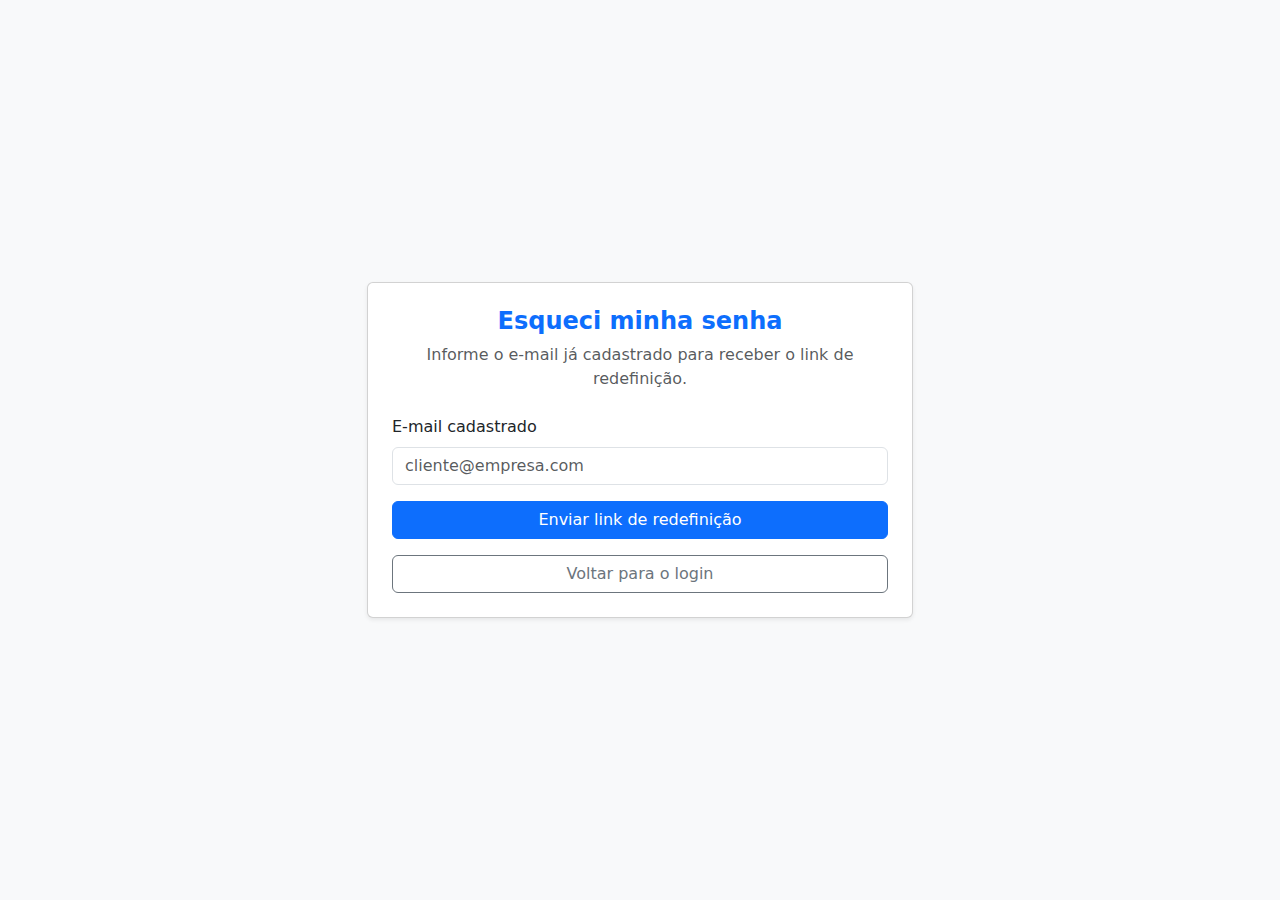
<file: forgot-password.html>
<!doctype html>
<html lang="pt-BR">
  <head>
    <meta charset="UTF-8" />
    <meta name="viewport" content="width=device-width, initial-scale=1.0" />
    <title>Esqueci minha senha - Central de Chamados</title>
    <link href="https://cdn.jsdelivr.net/npm/bootstrap@5.3.3/dist/css/bootstrap.min.css" rel="stylesheet" />
    <link rel="stylesheet" href="assets/styles/main.css" />
  </head>
  <body class="bg-light d-flex align-items-center" style="min-height: 100vh">
    <main class="container">
      <div class="row justify-content-center">
        <div class="col-12 col-md-8 col-lg-6">
          <div class="card shadow-sm">
            <div class="card-body p-4">
              <h1 class="h4 fw-semibold text-primary mb-2 text-center">Esqueci minha senha</h1>
              <p class="text-muted text-center mb-4">Informe o e-mail já cadastrado para receber o link de redefinição.</p>
              <form id="form-forgot-password" class="vstack gap-3">
                <div class="alert d-none" id="alerta-forgot-password" role="alert"></div>
                <div>
                  <label for="campo-forgot-email" class="form-label">E-mail cadastrado</label>
                  <input type="email" id="campo-forgot-email" class="form-control" placeholder="cliente@empresa.com" required />
                </div>
                <button type="submit" class="btn btn-primary w-100">Enviar link de redefinição</button>
                <a href="login.html" class="btn btn-outline-secondary w-100">Voltar para o login</a>
              </form>
            </div>
          </div>
        </div>
      </div>
    </main>

    <script src="https://cdn.jsdelivr.net/npm/bootstrap@5.3.3/dist/js/bootstrap.bundle.min.js"></script>
    <script src="assets/scripts/main.js"></script>
  </body>
</html>
</file>
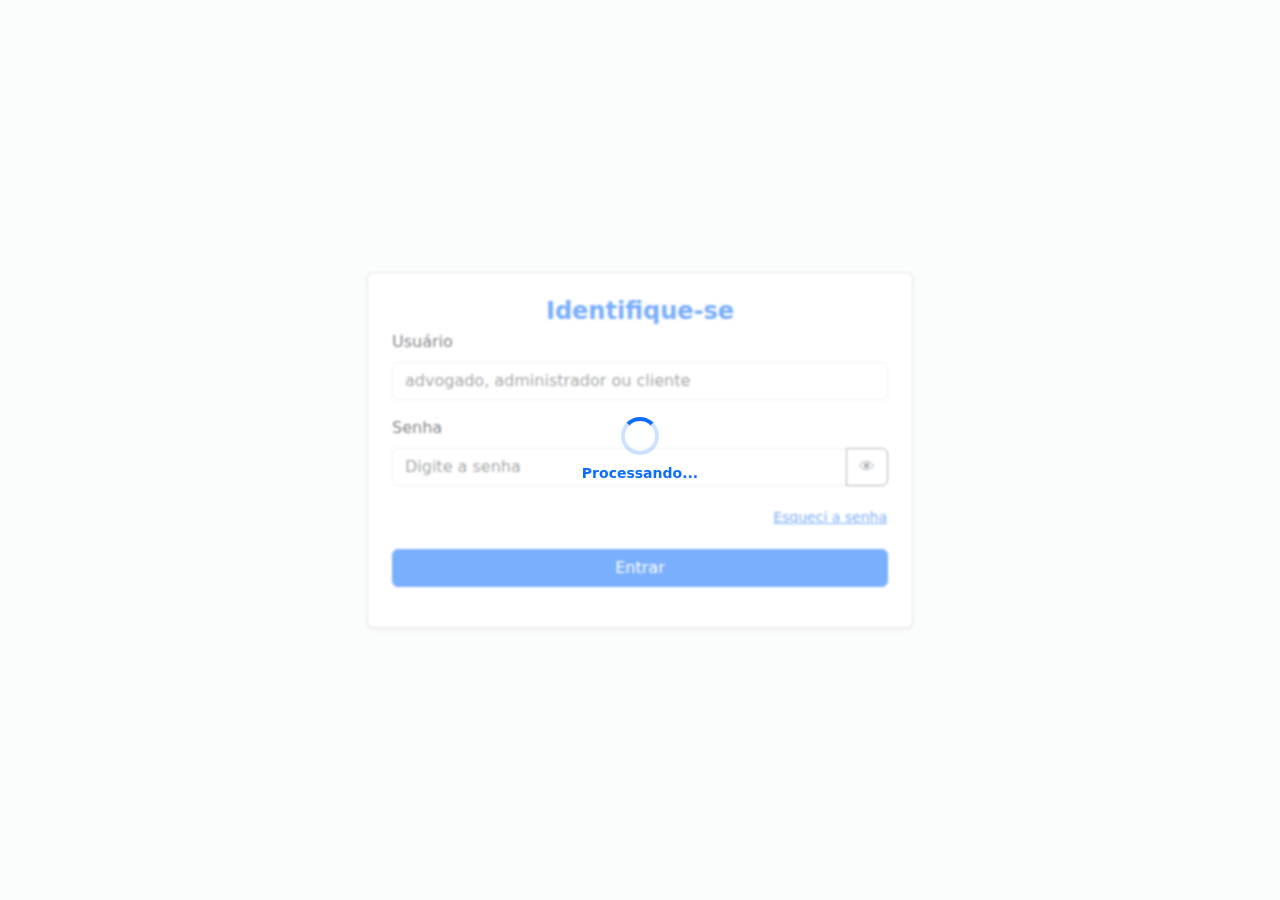
<file: login.html>
<!doctype html>
<html lang="pt-BR">
  <head>
    <meta charset="UTF-8" />
    <meta name="viewport" content="width=device-width, initial-scale=1.0" />
    <title>Login - Central de Chamados</title>
    <link
      href="https://cdn.jsdelivr.net/npm/bootstrap@5.3.3/dist/css/bootstrap.min.css"
      rel="stylesheet"
    />
    <link rel="stylesheet" href="assets/styles/main.css" />
  </head>
  <body class="bg-light d-flex align-items-center" style="min-height: 100vh">
    <main class="container">
      <div class="row justify-content-center">
        <div class="col-12 col-md-8 col-lg-6">
          <div class="card shadow-sm">
            <div class="card-body p-4">
              <h1 class="h4 fw-semibold text-primary mb-1 text-center">
                Identifique-se
              </h1>
              <form id="form-login" class="vstack gap-3">
                <div class="alert alert-danger d-none" id="alerta-login" role="alert"></div>

                <div>
                  <label for="campo-usuario" class="form-label">Usuário</label>
                  <input
                    type="text"
                    id="campo-usuario"
                    class="form-control"
                    placeholder="advogado, administrador ou cliente"
                    required
                  />
                </div>
                <div>
                  <label for="campo-senha" class="form-label">Senha</label>
                  <div class="input-group">
                    <input
                      type="password"
                      id="campo-senha"
                      class="form-control"
                      placeholder="Digite a senha"
                      required
                    />
                    <button class="btn btn-outline-secondary" type="button" data-toggle-password="#campo-senha" aria-label="Mostrar senha" aria-pressed="false">👁</button>
                  </div>
                </div>
                <div class="text-end">
                  <button type="button" class="btn btn-link btn-sm px-0" id="btn-esqueci-senha">
                    Esqueci a senha
                  </button>
                </div>
                <button type="submit" class="btn btn-primary w-100">
                  Entrar
                </button>
              </form>

              <div class="d-none" id="card-esqueci-senha">
                <div class="border-top pt-4 mt-4">
                  <h2 class="h5 text-primary text-center mb-1">Recuperar senha</h2>
                  <p class="text-muted small text-center mb-3" id="texto-etapa-reset">
                    Informe o e-mail cadastrado para receber um código de 6 dígitos.
                  </p>

                  <div class="alert d-none" id="alerta-reset-senha" role="alert"></div>

                  <form id="form-reset-solicitar" class="vstack gap-3">
                    <div>
                      <label for="campo-reset-email" class="form-label">E-mail</label>
                      <input type="email" id="campo-reset-email" class="form-control" placeholder="voce@exemplo.com" required />
                    </div>
                    <button type="submit" class="btn btn-primary w-100">Enviar código</button>
                  </form>

                  <form id="form-reset-validar" class="vstack gap-3 d-none">
                    <div>
                      <label for="campo-reset-codigo" class="form-label">Código de verificação</label>
                      <input
                        type="text"
                        id="campo-reset-codigo"
                        class="form-control"
                        inputmode="numeric"
                        maxlength="6"
                        pattern="\d{6}"
                        placeholder="000000"
                        required
                      />
                    </div>
                    <button type="submit" class="btn btn-primary w-100">Validar código</button>
                  </form>

                  <form id="form-reset-redefinir" class="vstack gap-3 d-none">
                    <div>
                      <label for="campo-reset-nova-senha" class="form-label">Nova senha</label>
                      <div class="input-group">
                        <input type="password" id="campo-reset-nova-senha" class="form-control" minlength="8" required />
                        <button class="btn btn-outline-secondary" type="button" data-toggle-password="#campo-reset-nova-senha" aria-label="Mostrar senha" aria-pressed="false">👁</button>
                      </div>
                    </div>
                    <div>
                      <label for="campo-reset-confirmar-senha" class="form-label">Confirmar nova senha</label>
                      <div class="input-group">
                        <input type="password" id="campo-reset-confirmar-senha" class="form-control" minlength="8" required />
                        <button class="btn btn-outline-secondary" type="button" data-toggle-password="#campo-reset-confirmar-senha" aria-label="Mostrar senha" aria-pressed="false">👁</button>
                      </div>
                    </div>
                    <button type="submit" class="btn btn-primary w-100">Salvar nova senha</button>
                  </form>

                  <div class="text-center mt-3 d-flex justify-content-center gap-2 flex-wrap">
                    <button type="button" class="btn btn-outline-secondary btn-sm" id="btn-reset-voltar-login">
                      Voltar ao login
                    </button>
                    <button type="button" class="btn btn-outline-primary btn-sm d-none" id="btn-reset-reenviar-codigo">
                      Reenviar código
                    </button>
                  </div>
                </div>
              </div>

              <div class="d-none" id="card-primeiro-acesso">
                <div class="border-top pt-4 mt-4">
                  <h2 class="h5 text-primary text-center mb-1">Troca obrigatória de senha</h2>
                  <p class="text-muted small text-center mb-3">
                    No primeiro acesso, clientes e advogados precisam definir uma nova senha antes de continuar.
                  </p>
                  <form id="form-primeiro-acesso" class="vstack gap-3">
                    <div class="alert alert-danger d-none" id="alerta-primeiro-acesso" role="alert"></div>
                    <div>
                      <label for="campo-usuario-primeiro-acesso" class="form-label">Usuário</label>
                      <input type="text" id="campo-usuario-primeiro-acesso" class="form-control" readonly />
                    </div>
                    <div>
                      <label for="campo-nova-senha" class="form-label">Nova senha</label>
                      <div class="input-group">
                        <input type="password" id="campo-nova-senha" class="form-control" required />
                        <button class="btn btn-outline-secondary" type="button" data-toggle-password="#campo-nova-senha" aria-label="Mostrar senha" aria-pressed="false">👁</button>
                      </div>
                    </div>
                    <div>
                      <label for="campo-confirmar-nova-senha" class="form-label">Confirmar nova senha</label>
                      <div class="input-group">
                        <input type="password" id="campo-confirmar-nova-senha" class="form-control" required />
                        <button class="btn btn-outline-secondary" type="button" data-toggle-password="#campo-confirmar-nova-senha" aria-label="Mostrar senha" aria-pressed="false">👁</button>
                      </div>
                    </div>
                    <button type="submit" class="btn btn-primary w-100">Atualizar senha</button>
                  </form>
                </div>
              </div>

              <div class="text-center mt-3">
              </div>
            </div>
          </div>
        </div>
      </div>
    </main>

    <script src="https://cdn.jsdelivr.net/npm/bootstrap@5.3.3/dist/js/bootstrap.bundle.min.js"></script>
    <script src="assets/scripts/main.js"></script>
  </body>
</html>
</file>
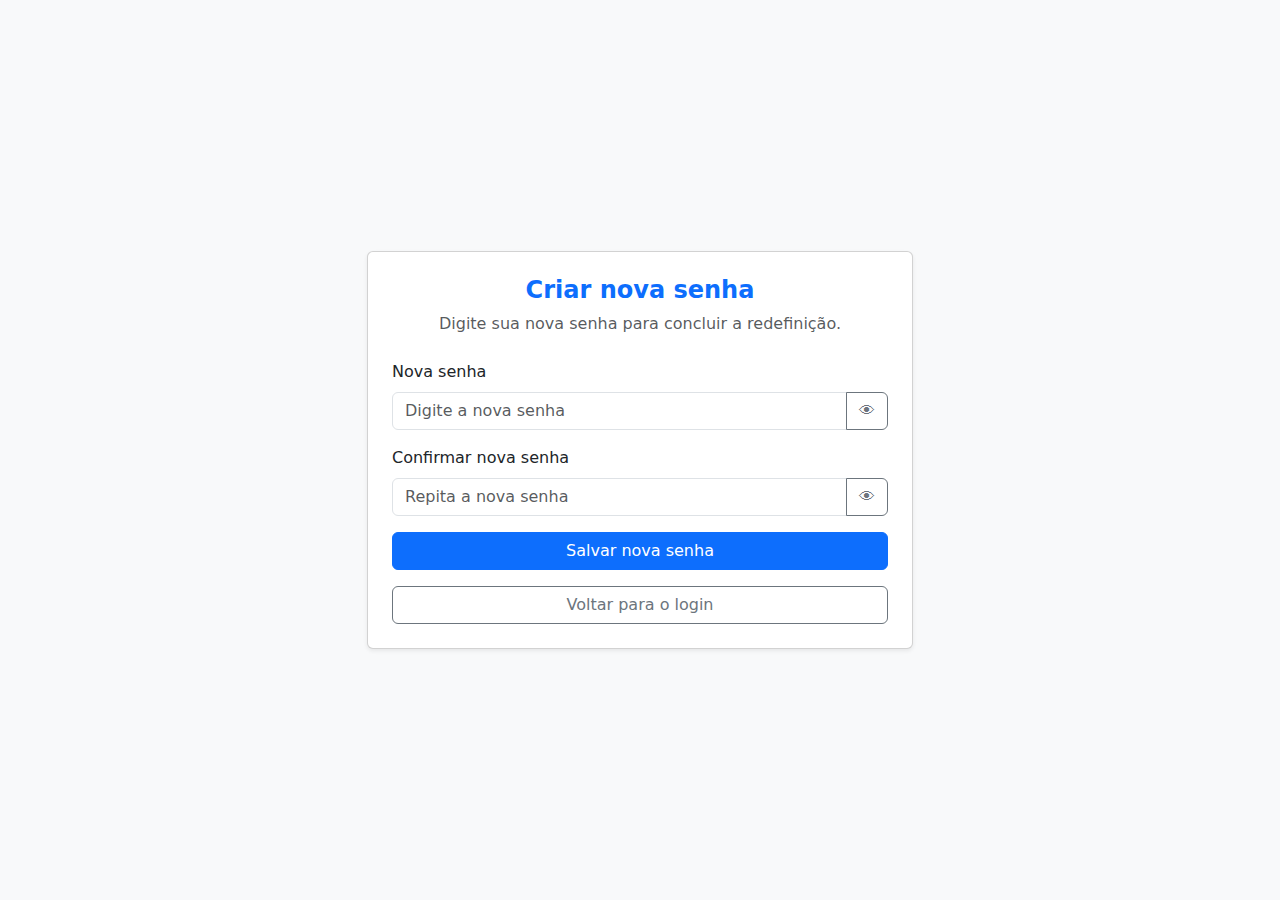
<file: reset-password.html>
<!doctype html>
<html lang="pt-BR">
  <head>
    <meta charset="UTF-8" />
    <meta name="viewport" content="width=device-width, initial-scale=1.0" />
    <title>Nova senha - Central de Chamados</title>
    <link href="https://cdn.jsdelivr.net/npm/bootstrap@5.3.3/dist/css/bootstrap.min.css" rel="stylesheet" />
    <link rel="stylesheet" href="assets/styles/main.css" />
  </head>
  <body class="bg-light d-flex align-items-center" style="min-height: 100vh">
    <main class="container">
      <div class="row justify-content-center">
        <div class="col-12 col-md-8 col-lg-6">
          <div class="card shadow-sm">
            <div class="card-body p-4">
              <h1 class="h4 fw-semibold text-primary mb-2 text-center">Criar nova senha</h1>
              <p class="text-muted text-center mb-4">Digite sua nova senha para concluir a redefinição.</p>
              <form id="form-reset-password" class="vstack gap-3">
                <div class="alert d-none" id="alerta-reset-password" role="alert"></div>
                <div>
                  <label for="campo-reset-senha" class="form-label">Nova senha</label>
                  <div class="input-group">
                    <input type="password" id="campo-reset-senha" class="form-control" placeholder="Digite a nova senha" required />
                    <button class="btn btn-outline-secondary" type="button" data-toggle-password="#campo-reset-senha" aria-label="Mostrar senha" aria-pressed="false">👁</button>
                  </div>
                </div>
                <div>
                  <label for="campo-reset-confirmacao" class="form-label">Confirmar nova senha</label>
                  <div class="input-group">
                    <input type="password" id="campo-reset-confirmacao" class="form-control" placeholder="Repita a nova senha" required />
                    <button class="btn btn-outline-secondary" type="button" data-toggle-password="#campo-reset-confirmacao" aria-label="Mostrar senha" aria-pressed="false">👁</button>
                  </div>
                </div>
                <button type="submit" class="btn btn-primary w-100">Salvar nova senha</button>
                <a href="login.html" class="btn btn-outline-secondary w-100">Voltar para o login</a>
              </form>
            </div>
          </div>
        </div>
      </div>
    </main>

    <script src="https://cdn.jsdelivr.net/npm/bootstrap@5.3.3/dist/js/bootstrap.bundle.min.js"></script>
    <script src="assets/scripts/main.js"></script>
  </body>
</html>
</file>
<file: assets/styles/main.css>
body {
  font-family:
    "Inter",
    system-ui,
    -apple-system,
    "Segoe UI",
    sans-serif;
}

header,
footer {
  position: relative;
  z-index: 1;
}

.filters-row th {
  background-color: #f9fafb;
}

.table-hover tbody tr:hover {
  background-color: #f1f5f9;
}

.priority-badge {
  min-width: 70px;
}

.priority-alta {
  background-color: #ffe0e0;
  color: #b42318;
}

.priority-media {
  background-color: #fff5e6;
  color: #b45f06;
}

.priority-baixa {
  background-color: #e7f6ec;
  color: #157347;
}

.ticket-card {
  transition:
    transform 0.2s ease,
    box-shadow 0.2s ease;
}

.ticket-card:hover {
  transform: translateY(-3px);
  box-shadow: 0 0.5rem 1rem rgba(0, 0, 0, 0.08);
}

.timeline {
  border-left: 2px solid #0d6efd;
  padding-left: 1.5rem;
  margin-left: 0.2rem;
}

.timeline-item {
  position: relative;
  margin-bottom: 1.5rem;
}

.timeline-item::before {
  content: "";
  position: absolute;
  left: -1.1rem;
  top: 0.35rem;
  width: 12px;
  height: 12px;
  background: #0d6efd;
  border-radius: 50%;
}

.form-section {
  background-color: #f8fafc;
  border: 1px solid #e2e8f0;
}

.attachment-label {
  font-size: 0.9rem;
}

.badge-role {
  font-size: 0.85rem;
}

.financeiro-card .form-control[readonly] {
  background-color: #fff;
}

.financeiro-card {
  font-size: 0.92rem;
}

.financeiro-card .card-body {
  padding: 0.9rem;
}

.financeiro-card .form-label {
  margin-bottom: 0.2rem;
  font-size: 0.82rem;
}

.financeiro-card .form-control,
.financeiro-card .form-select,
.financeiro-card .input-group-text,
.financeiro-card .btn {
  font-size: 0.82rem;
}

.financeiro-card textarea.form-control {
  min-height: 88px;
}

.financeiro-card strong {
  font-size: 0.95rem;
}

.financeiro-card h2 {
  font-size: 0.95rem;
}

.financeiro-card .btn-sm {
  padding: 0.2rem 0.55rem;
}

.financeiro-card .col-md-6 {
  width: 100%;
}

.financeiro-card .row.g-3 {
  --bs-gutter-y: 0.65rem;
  --bs-gutter-x: 0.65rem;
}

.financeiro-card .input-group-text {
  background-color: #f8fafc;
}

.financeiro-painel,
#painel-financeiro {
  position: sticky;
  top: 1rem;
}

.financeiro-lista-item + .financeiro-lista-item {
  border-top: 1px solid #e2e8f0;
  margin-top: 1rem;
  padding-top: 1rem;
}

.financeiro-badge-pago {
  background-color: #e7f6ec;
  color: #157347;
}

.financeiro-badge-pendente {
  background-color: #fff5e6;
  color: #b45f06;
}


.ticket-card-body {
  min-height: 100%;
}

.ticket-card-coluna-principal {
  min-width: 0;
}

.ticket-card-coluna-acoes {
  flex-shrink: 0;
}

@media (max-width: 991.98px) {
  .financeiro-painel,
  #painel-financeiro {
    position: static;
    top: auto;
  }
}

@media (max-width: 576px) {
  .ticket-card-body {
    flex-direction: column;
  }

  .ticket-card-coluna-acoes {
    align-items: flex-start !important;
  }
}

.overlay-loading-global {
  position: fixed;
  inset: 0;
  background: rgba(255, 255, 255, 0.45);
  backdrop-filter: blur(1px);
  display: none;
  align-items: center;
  justify-content: center;
  z-index: 2000;
  pointer-events: all;
}

.overlay-loading-global.ativo {
  display: flex;
}

.loading-content {
  display: flex;
  flex-direction: column;
  align-items: center;
  gap: 0.5rem;
  color: #0d6efd;
  font-weight: 600;
}

.loading-spinner {
  width: 38px;
  height: 38px;
  border: 4px solid rgba(13, 110, 253, 0.2);
  border-top-color: #0d6efd;
  border-radius: 50%;
  animation: girar-loading 0.8s linear infinite;
}

.ui-bloqueada {
  overflow: hidden;
}

@keyframes girar-loading {
  to {
    transform: rotate(360deg);
  }
}

.financeiro-badge-neutro {
  background-color: #eef2f7;
  color: #52606d;
}

.agenda-wrapper {
  overflow-x: auto;
}

.agenda-semanal {
  min-width: 980px;
}

.agenda-cabecalho {
  display: grid;
  grid-template-columns: 80px repeat(7, minmax(110px, 1fr));
  border-bottom: 1px solid #dee2e6;
}

.agenda-cabecalho-item {
  padding: 0.5rem;
  text-align: center;
  font-size: 0.85rem;
  color: #6c757d;
}

.agenda-cabecalho-item strong {
  color: #212529;
  font-size: 0.95rem;
}

.agenda-corpo {
  display: grid;
  grid-template-columns: 80px repeat(7, minmax(110px, 1fr));
  position: relative;
}

.agenda-coluna-horarios {
  border-right: 1px solid #dee2e6;
}

.agenda-slot-hora {
  height: 36px;
  padding-right: 0.35rem;
  text-align: right;
  font-size: 0.72rem;
  color: #6c757d;
  border-top: 1px solid #f1f3f5;
}

.agenda-coluna-dia {
  position: relative;
  border-right: 1px solid #f1f3f5;
  background: #fff;
}

.agenda-coluna-dia:last-child {
  border-right: none;
}

.agenda-slot-dia {
  height: 36px;
  border-top: 1px solid #f1f3f5;
}

.agenda-compromisso {
  position: absolute;
  left: 6px;
  right: 6px;
  border-radius: 6px;
  padding: 0.3rem 0.4rem;
  font-size: 0.72rem;
  background: #e7f1ff;
  border: 1px solid #9ec5fe;
  color: #084298;
  cursor: pointer;
  overflow: hidden;
}
</file>
